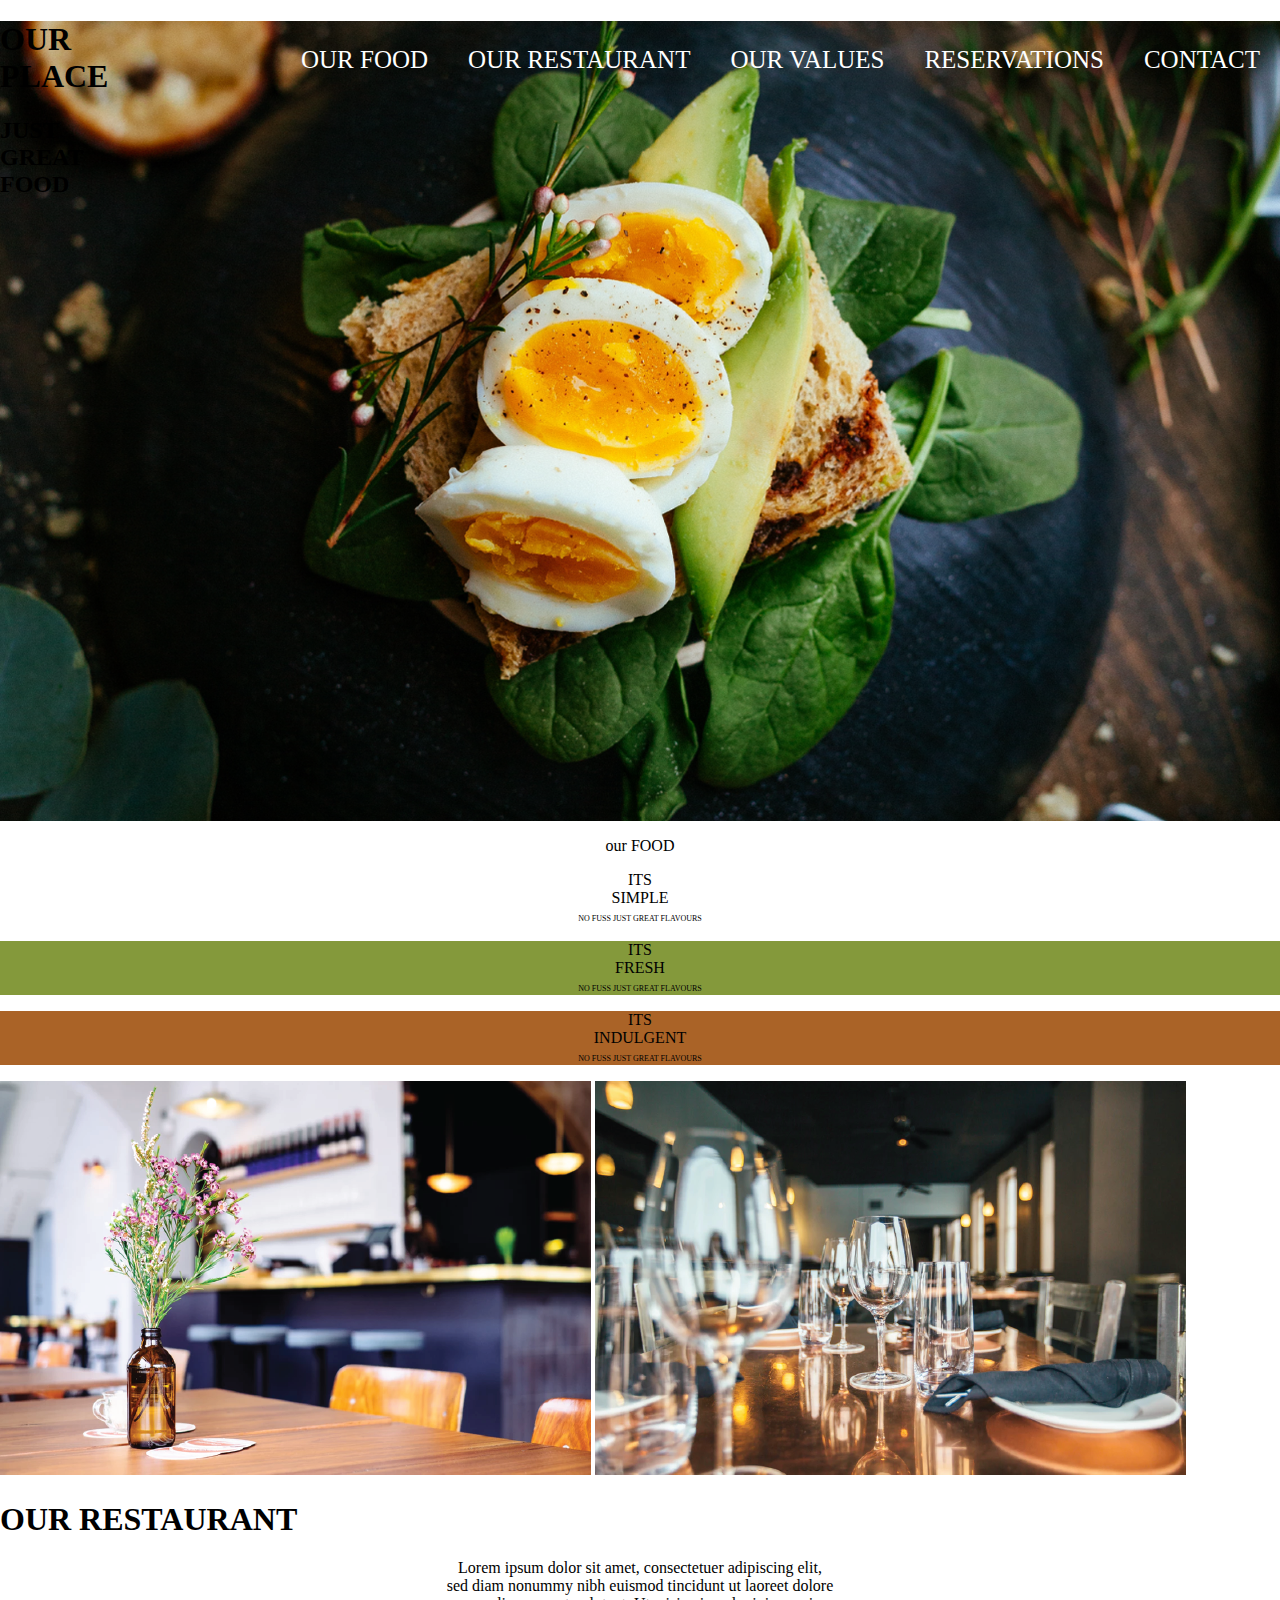
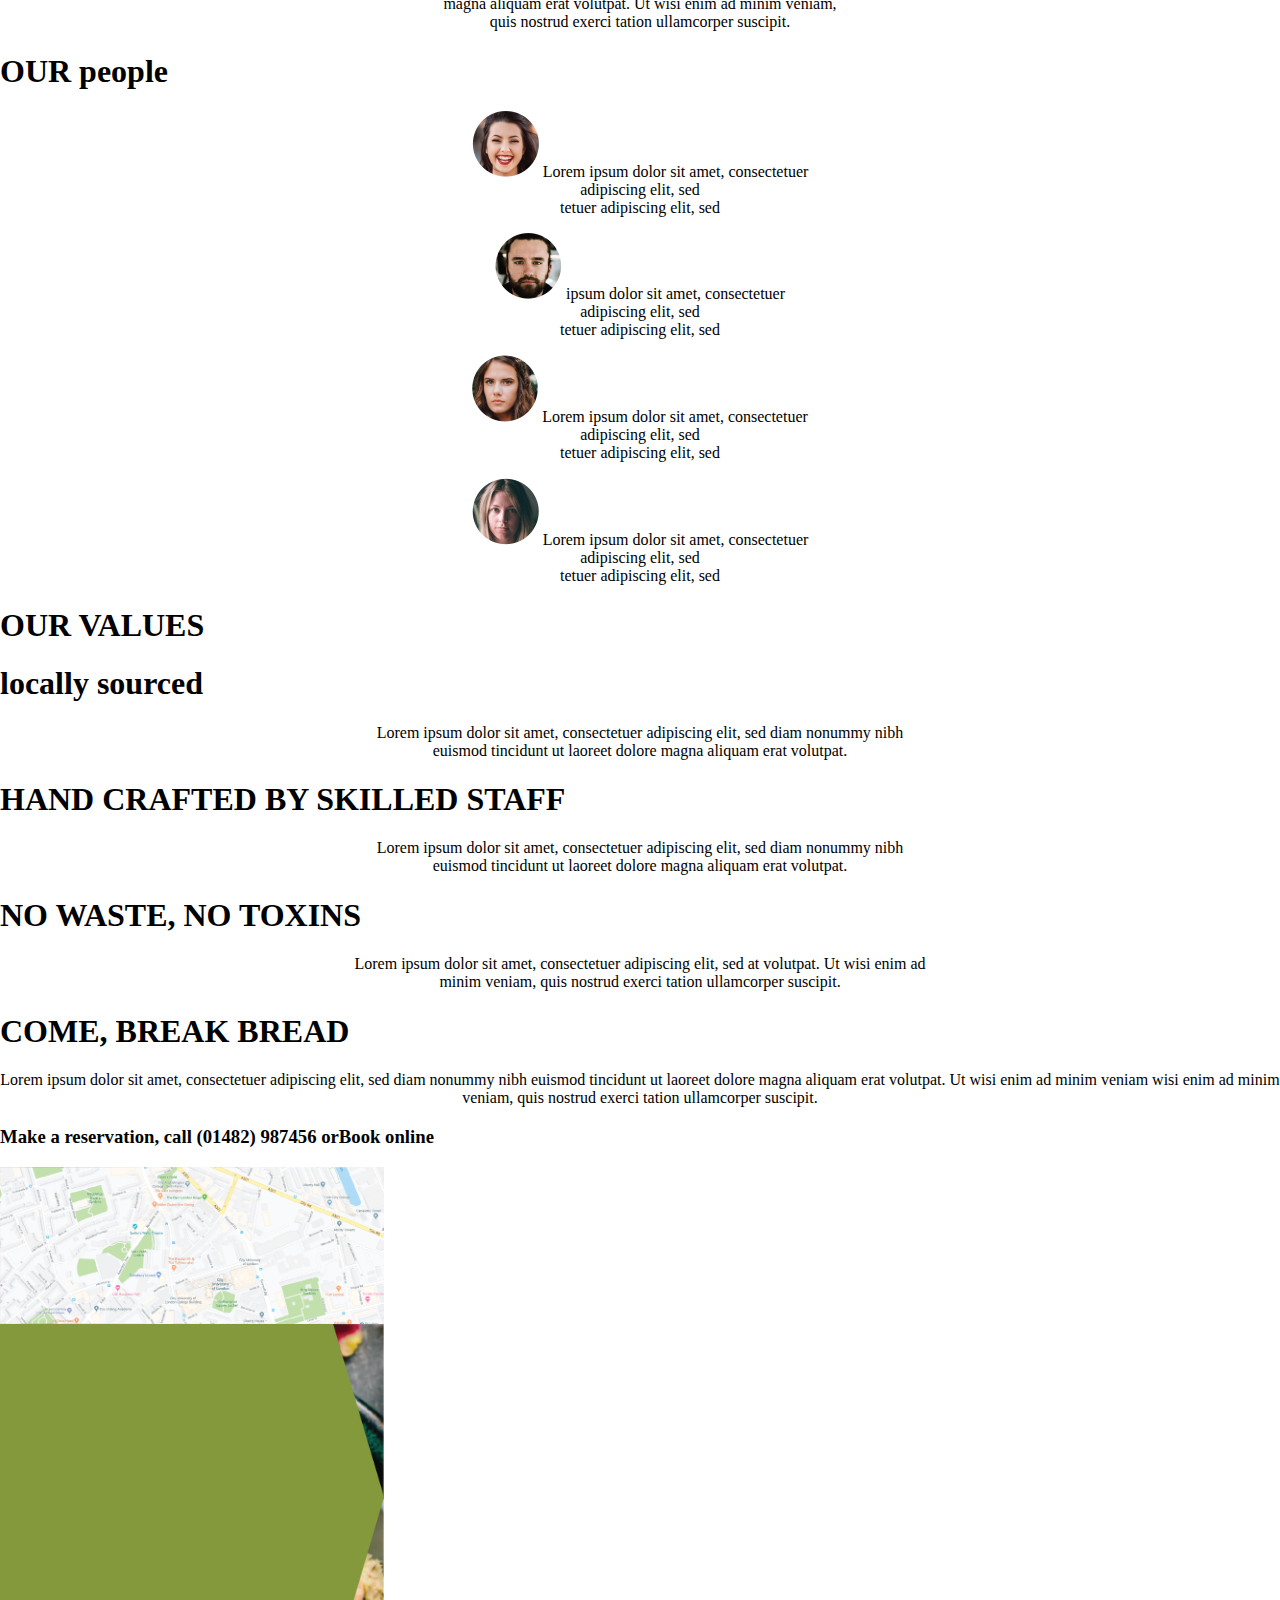
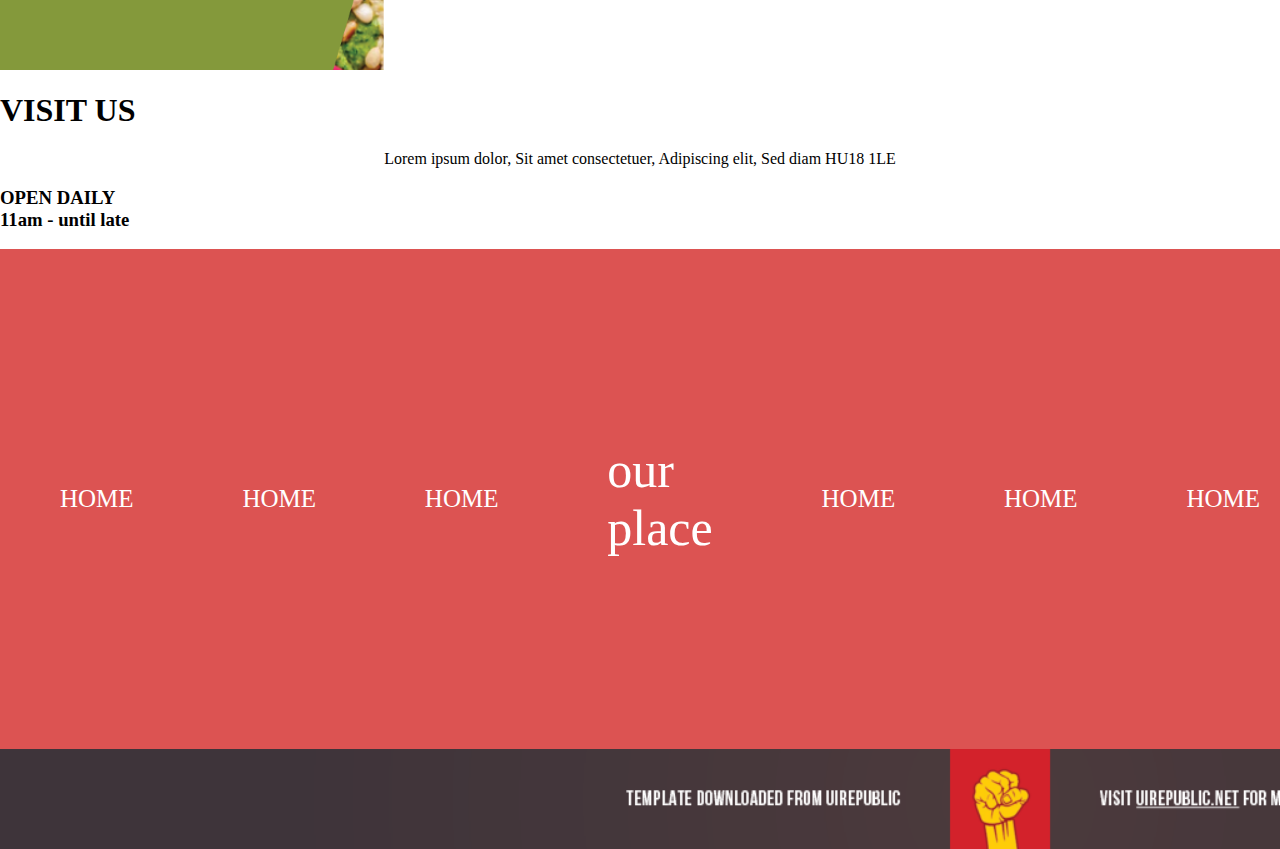
<file: index.html>
<!DOCTYPE html>
<html lang="en">
<head>
    <meta charset="UTF-8">
    <meta name="viewport" content="width=device-width, initial-scale=1.0">
    <title>Document</title>
    <link rel="stylesheet" href="css.css">
</head>
<body>
    <header>
        <ul class="menu">
            <li><a href="index.html">OUR FOOD </a></li>
            <li> <a href="index.html" >OUR RESTAURANT </a> </li>
            <li> <a href="index.html" >OUR VALUES </a> </li>
            <li> <a href="index.html" >RESERVATIONS </a> </li>
            <li class="li"> <a href="index.html" > CONTACT </a> </li>
          </ul>     
          <div class="headerflow"></div>
         <div class="text"> 
             <h1 class="OUR"> OUR <br> PLACE  </h1>
             <h2 class="JUST"> JUST <br>
                  GREAT <br>
                  FOOD  </h2>
        </div>
        <div class="ling"> </div>
    </header>
    <div class="contian"> 
      
        <div class="images3">
           
            <div class="imag1">
                <p class="textfood"> our FOOD</p>
                   <div class="text2"> 
                      <p class="red"> 
                        ITS <br>
                        SIMPLE <br> 
                        <span style="font-size: 8px;"> NO FUSS JUST GREAT FLAVOURS </span>   
                      </P> 
                      
                  
                   </div>
            </div>
        <div class="imag2"> 
            <div class="text2" style="background-color: #84993B;">  
                <p class="green"> 
                    ITS <br>
                    FRESH   <br>   
                    <span  style="font-size: 8px;"> NO FUSS JUST GREAT FLAVOURS </span>             
                </P>
                
                
            </div>
       </div>
        <div class="imag3">
                <div class="text2"  style="background-color: #AA6327;"> 
                    <P class="orange"> 
                        ITS <br>
                        INDULGENT   <br>        
                        <span  style="font-size: 8px;"> NO FUSS JUST GREAT FLAVOURS </span>   
                    </P> 

                </div>     
       </div>
       </div>  
    </div>
    <div class="contian1">
        <div class="contian2"> 
            <div class="contimages2"> 
                <img class="imgLayer" src="Layer18.png">
                <img class="imgLayer" src="Layer19.png">
            </div>
            <div class="divtext">
                <h1 class="text1" > OUR RESTAURANT </h1> 
                <p class="divtext2"> Lorem ipsum dolor sit amet, consectetuer adipiscing elit, <br>
                    sed diam nonummy nibh euismod tincidunt ut laoreet dolore <br>
                    magna aliquam erat volutpat. Ut wisi enim ad minim veniam,<br>
                    quis nostrud exerci tation ullamcorper suscipit.
                </p>
                <h1 class="text1" > OUR people </h1> 
                <p class="divtext3">  <img class="immagdiv3" src="Layer 13.png"> Lorem ipsum dolor sit amet, consectetuer <br>
                     adipiscing elit, sed <br>
                       tetuer adipiscing elit, sed 
                </p>
                <p class="divtext3"> <img src="Layer 14.png">  ipsum dolor sit amet, consectetuer <br>
                    adipiscing elit, sed <br>
                      tetuer adipiscing elit, sed 
               </p>
               <p class="divtext3">  <img src="Layer 15.png"> Lorem ipsum dolor sit amet, consectetuer <br>
                adipiscing elit, sed <br>
                  tetuer adipiscing elit, sed 
                </p>
                <p class="divtext3">  <img src="Layer 16.png"> Lorem ipsum dolor sit amet, consectetuer <br>
                  adipiscing elit, sed <br>
                  tetuer adipiscing elit, sed 
                </p>
            </div>

        </div>
        
    </div >
    <section class="section1">
        <h1>OUR VALUES</h1>
        <div class="div">
            <div class="div1">
            <h1 class="h">locally sourced</h1>
            <p>Lorem ipsum dolor sit amet, consectetuer adipiscing elit, sed diam nonummy nibh<br> euismod tincidunt ut laoreet dolore magna aliquam erat volutpat.</p>
            </div>
            <div class="div1">
            <h1 class="h">HAND CRAFTED BY SKILLED STAFF</h1>
            <p>Lorem ipsum dolor sit amet, consectetuer adipiscing elit, sed diam nonummy nibh<br> euismod tincidunt ut laoreet dolore magna aliquam erat volutpat.</p>
            </div>
            <div class="div1">
            <h1  class="h">NO WASTE, NO TOXINS</h1>
            <p>Lorem ipsum dolor sit amet, consectetuer adipiscing elit, sed at volutpat. Ut wisi enim ad <br>minim veniam, quis nostrud exerci tation ullamcorper suscipit.</p>
            </div>
        </div>
    </section>
    <section class="section2">
        
            <h1>COME, BREAK BREAD</h1>
            <p>Lorem ipsum dolor sit amet, consectetuer adipiscing elit, sed diam nonummy nibh euismod tincidunt ut laoreet dolore magna aliquam erat volutpat. Ut wisi enim ad minim veniam wisi enim ad minim veniam, quis nostrud exerci tation ullamcorper suscipit. </p>
            <h3>Make a reservation, call <strong>(01482) 987456</strong> or<span>Book online</span></h3>
    </section>
    <section class="section3">
        <img class="img1" src="Layer22.png">
        <img class="img2" src="Layer24.png">
        <div class="div1">
            <h1>VISIT US</h1>
            <p>Lorem ipsum dolor, Sit amet consectetuer, Adipiscing elit, Sed diam  HU18 1LE </p>
            <h3> OPEN DAILY <br>11am - until late</h3>
        </div>
    </section>
    <footer>
        <div class="divfooter"> 
            <ul class=footer>
                <li><a href="">HOME</a></li>
                <li><a href="">HOME</a></li>
                <li><a href="">HOME</a></li>
                <li class="ourplace"><a href="">our <br>
                    place </a></li>
                <li><a href="">HOME</a></li>
                <li><a href="">HOME</a></li>
                <li><a href="">HOME</a></li>
              </ul>  
    </div>
     
          
    </footer>
    <footer class="footer2">
          
    </footer>
   
    
</body>
</html>
</file>
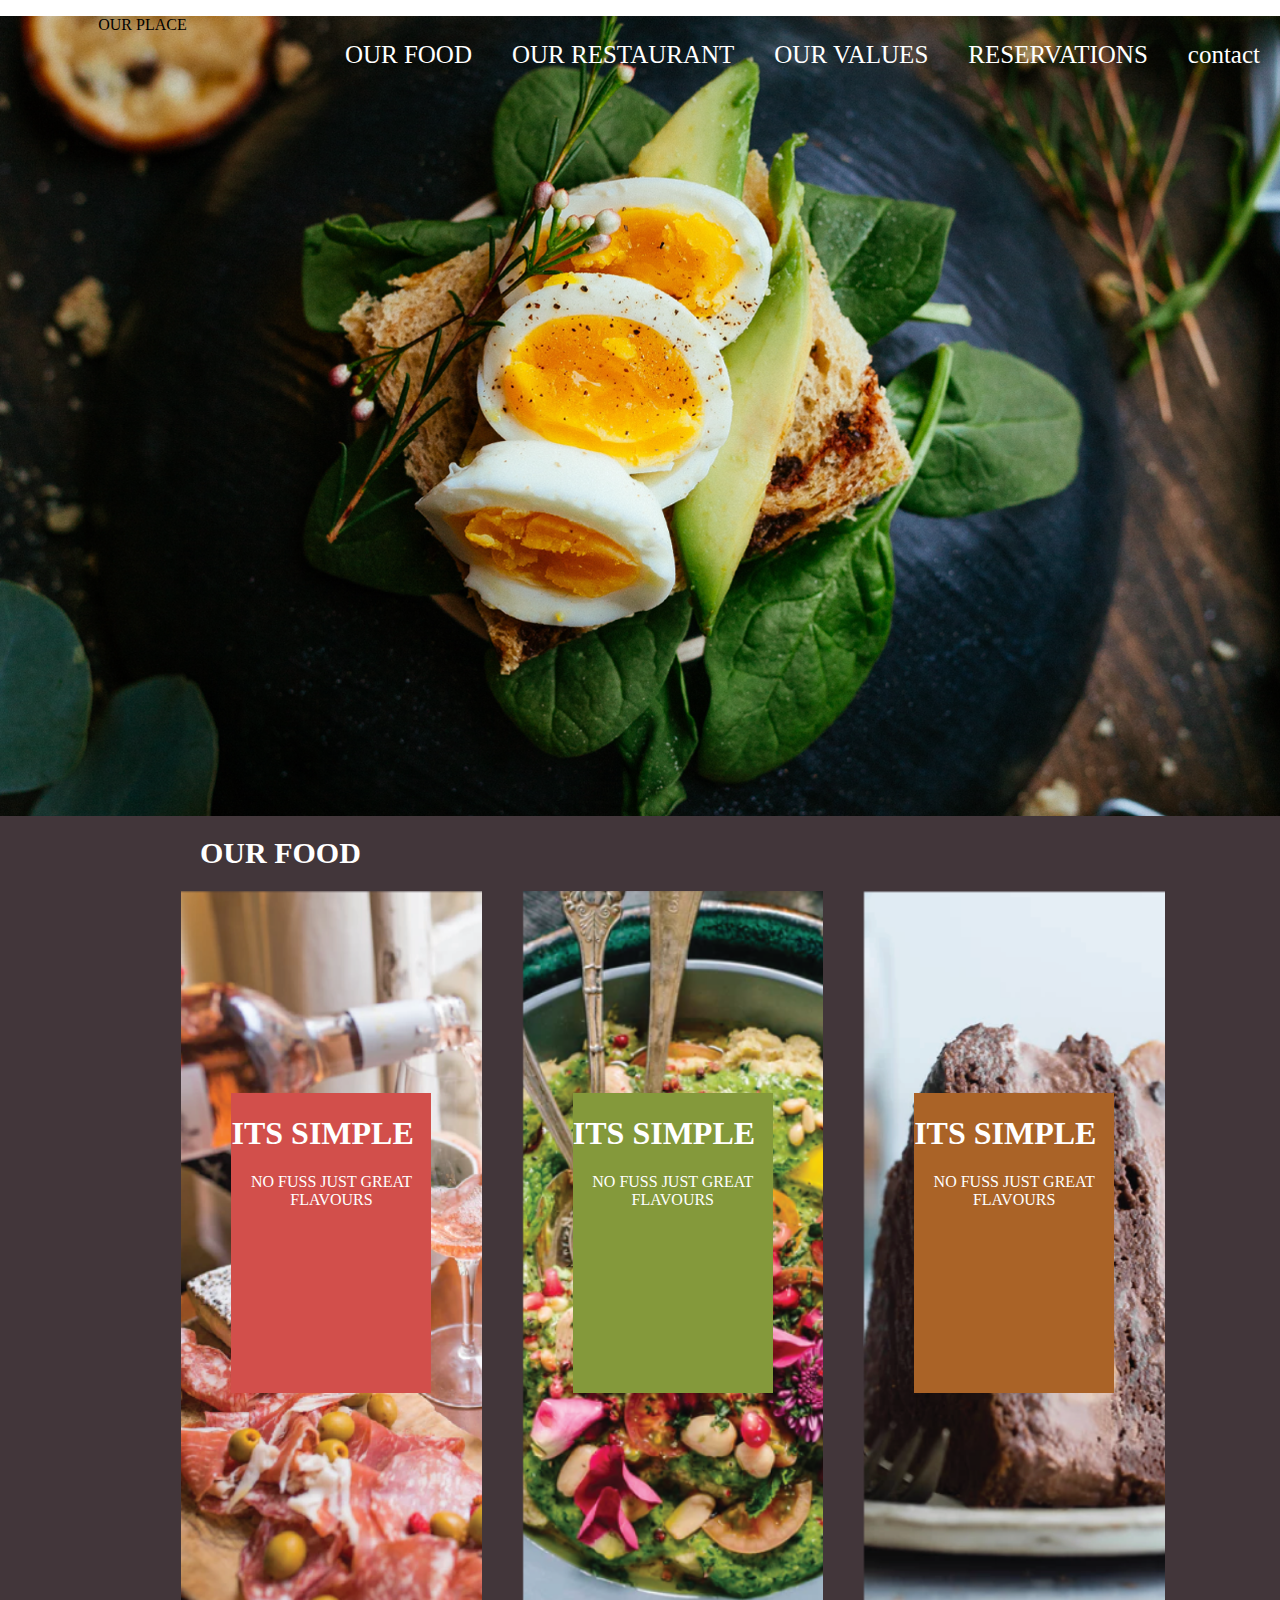
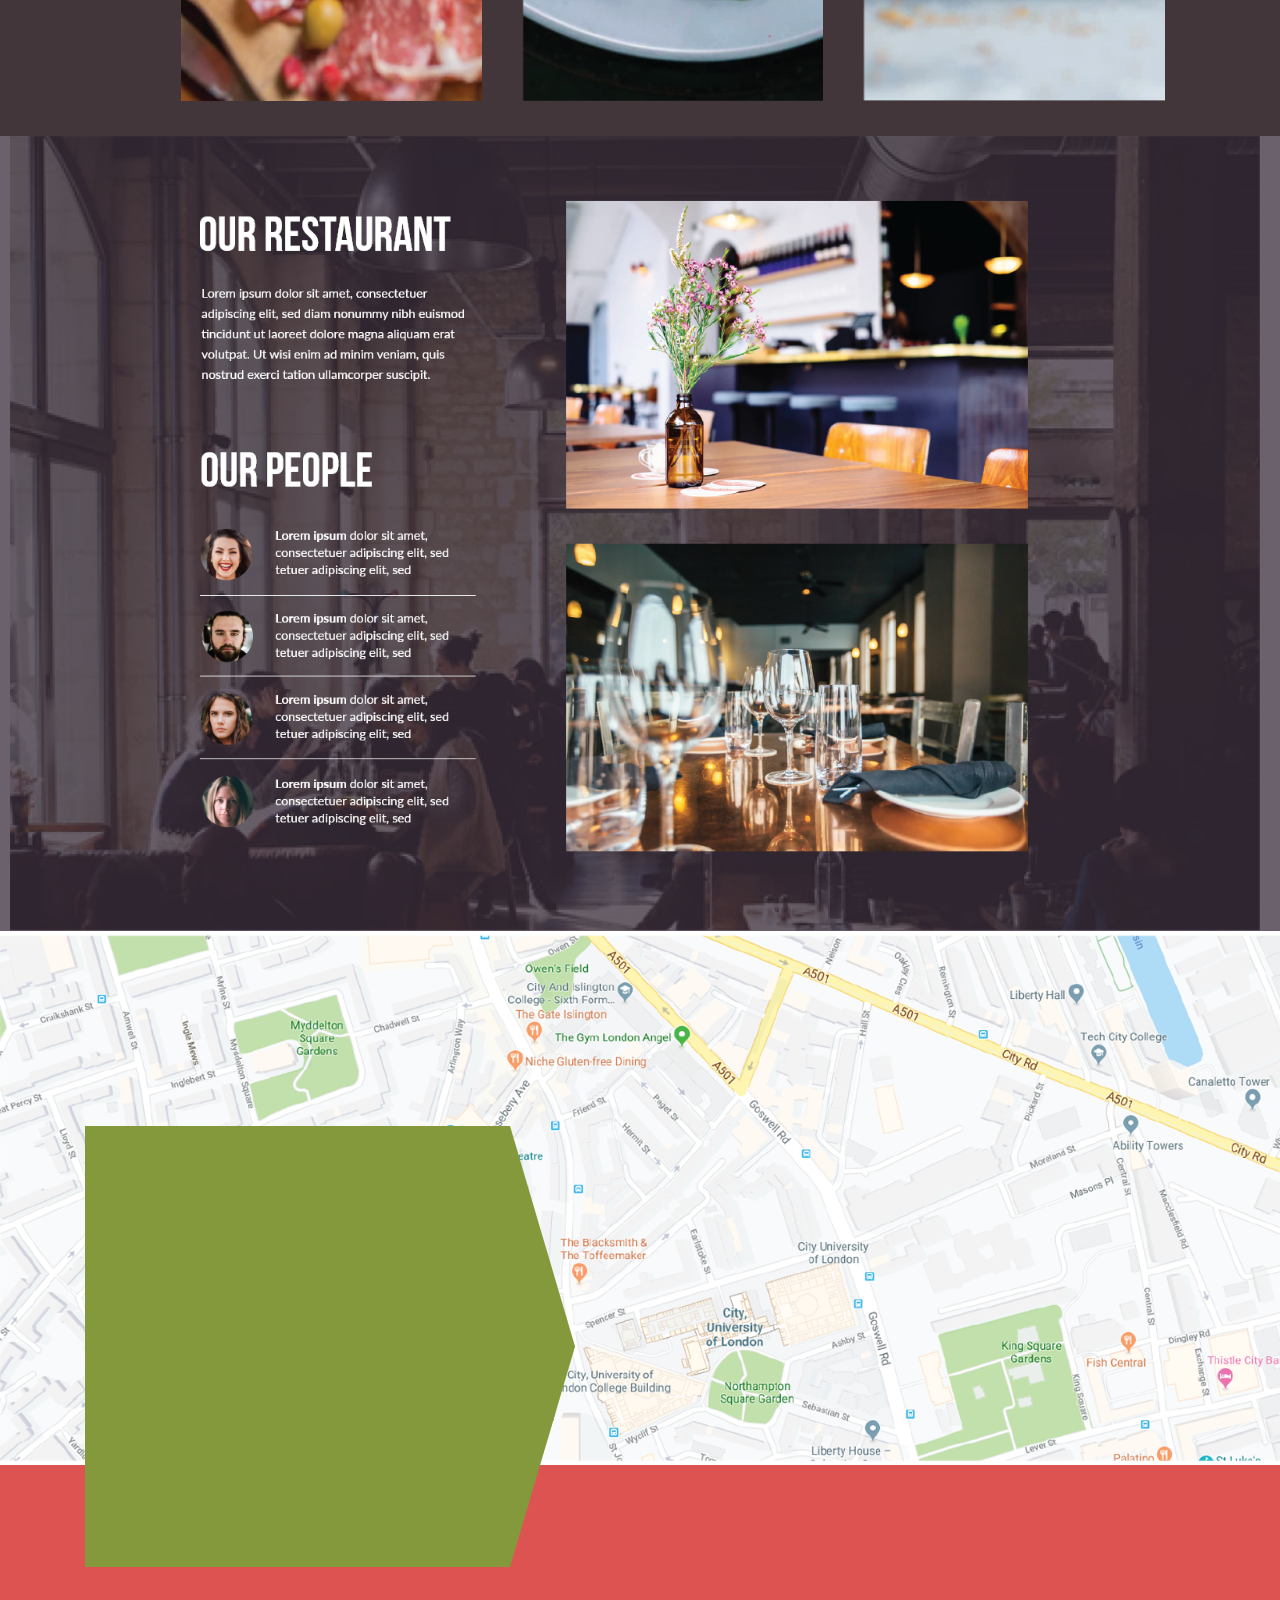
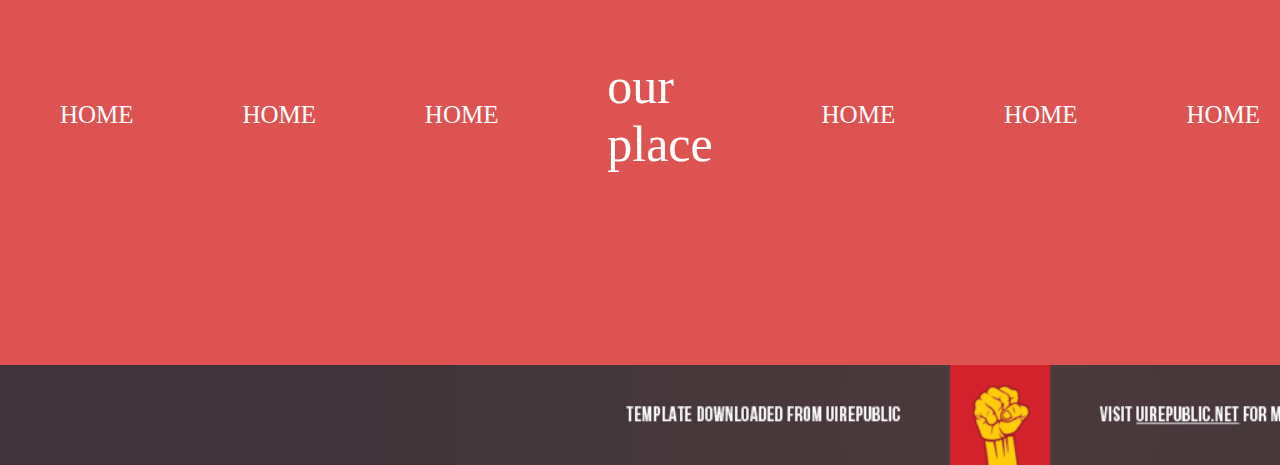
<file: html.html>
<!DOCTYPE html>
<html lang="en">
<head>
    <meta charset="UTF-8">
    <meta name="viewport" content="width=device-width, initial-scale=1.0">
    <title>Document</title>
    <link rel="stylesheet" href="css.css">
</head>
<body>
    <header>
        <ul class="menu">
            <li><a href="index.html">OUR FOOD </a></li>
            <li> <a href="index.html" >OUR RESTAURANT </a> </li>
            <li> <a href="index.html" >OUR VALUES </a> </li>
            <li> <a href="index.html" >RESERVATIONS </a> </li>
            <li> <a href="index.html" >contact </a> </li>
          </ul> 
         <p> OUR PLACE </p>        
    </header>
    <section class="article1">
        <h1 class="ourfood" >OUR FOOD</h1>
        <div class="images">
            <div class="img1">
                <div class="contenu">
                    <h1>ITS
                        SIMPLE</h1>
                    <p>NO FUSS JUST GREAT FLAVOURS</p>
                </div>
            </div>
            <div class="img2">
                <div class="contenu" style="background-color: #84993B;">
                    <h1>ITS
                        SIMPLE
                        </h1>
                    <p>NO FUSS JUST GREAT FLAVOURS</p>
                </div>
            </div>
            <div class="img3">
                <div class="contenu" style="background-color: #AA6327;">
                    <h1>ITS
                        SIMPLE</h1>
                    <p>NO FUSS JUST GREAT FLAVOURS</p>
                </div>
            </div>
        </div>
    </section>
    <div class="Section3">
        <img  style="width: 100%;" src="Section3.png">
    </div>
    <div class="map">
        <div>
          
            <img class="map1" src="Layer24.png">
   
        </div>
   <img src="Layer22.png" style="width: 100%;">
    </div>
    <footer>
        <ul class=footer>
            <li><a href="">HOME</a></li>
            <li><a href="">HOME</a></li>
            <li><a href="">HOME</a></li>
            <li class="ourplace"><a href="">our <br>
                place </a></li>
            <li><a href="">HOME</a></li>
            <li><a href="">HOME</a></li>
            <li><a href="">HOME</a></li>
          </ul> 
          
    </footer>
    <footer class="footer2">
          
           </footer>
    
  
     


</body>
</html>
</file>
<file: css.css>
body{
    padding: 0;
    margin: 0;
    
}
.menu{
    float: right;
    display: flex;
    align-items: center;
    list-style: none;
    font-size: 25px; 
  
}
li{
    margin: 0px 20px;
}

a{
color:white;
text-decoration: none;
}
header{
width: 100%;
height: 800px;
background-image: url(Layer1.png);
background-repeat: no-repeat;
background-size: cover;
}
p{
    position: relative;
    text-align: center;
   
}
.article1{
    text-align: start;
    color: white;
    background-image: url(Rectangle2.png);
    width: 100%;
    background-repeat: no-repeat;
    background-size: cover;
    display: flex;
    
    
}
.ourfood{
    font-size: 30px;
    position: relative;
    left: 200px;
}

.images{
   width: 80%;
   height: 920px;
   position: relative;
   top: 75px;
   display: flex;
   justify-content: center;
   margin: 0px 20px;
   
}
.img1{
 display: flex;
background-image: url(Layer6.png);
background-size: cover;
width: 30%;
height: 88%;
justify-content: center;
position: relative;
margin-right: 40px;

}

.img2{
    display: flex;
    background-image: url(Layer7.png);
    background-size: cover;
    width: 30%;
    height: 88%;
    justify-content: center;
    position: relative;
    margin-right: 40px;
}

.img3{
    display: flex;
    background-image: url(Layer8.png);
    background-size: cover;
    width: 30%;
    height: 88%;
    justify-content: center;
    position: relative;
    margin-right: 40px;
}
.contenu{
    background-color: #D24F4B;
    width: 200px;
    height: 300px;
    position: relative;
    top: 25%;
}
.Section3{
  width: 100%;
  background-repeat: no-repeat;
  background-size: cover; 
}
.map{
    width: 100%;
    background-size: cover;
    background-repeat: no-repeat;
}
.map1{
    position: absolute;
    margin-top: 191px;
    margin-left: 85px;
}

.footer{
    height: 500px;
    display: flex;
    align-items: center;
    justify-content: space-between;
    list-style: none;
    font-size: 25px; 
    background-color: #DC5352;
    margin: 0px;
}

.footer2{
    background-repeat: no-repeat;
    width: 100%;
    height: 100px;
    justify-content: center;
    background-image: url(Layer26.png);
    background-size: cover;
}
.ourplace{
 font-size: 50px;
}
</file>
